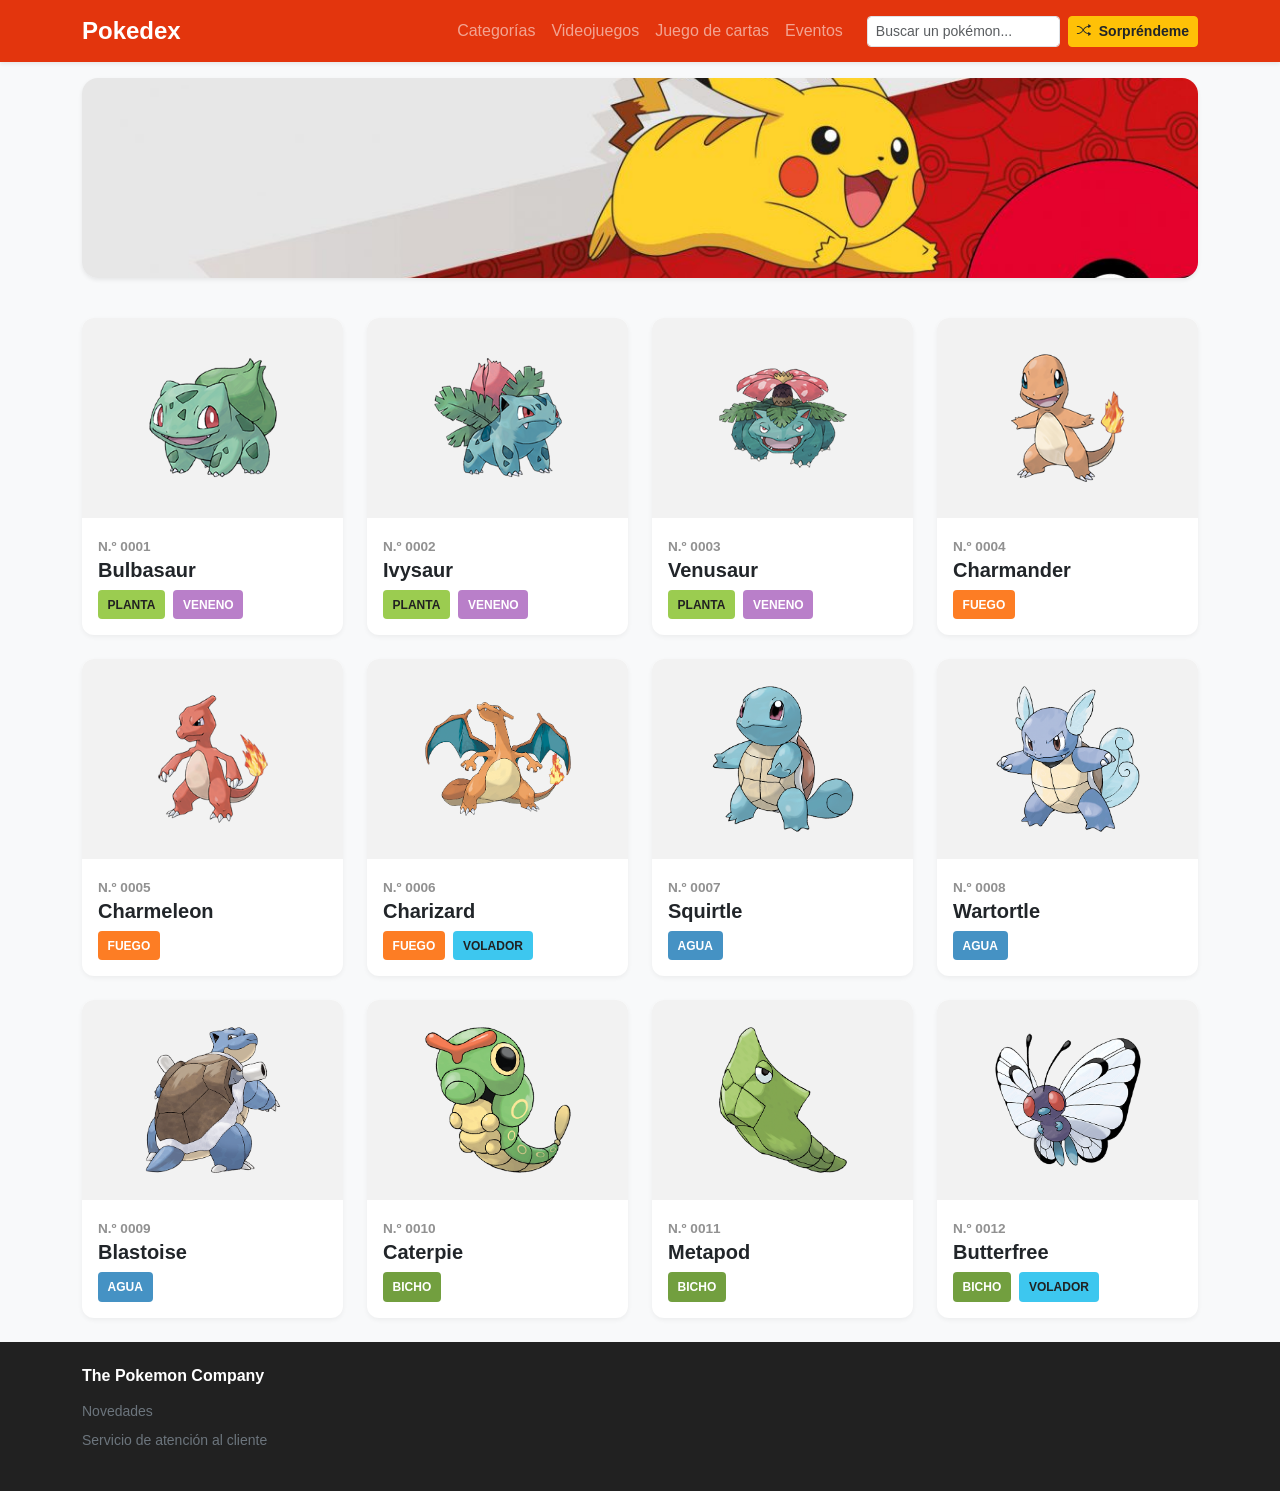
<file: Projects-Pockedex-com31/index.html>
<!DOCTYPE html>
<html lang="es">
<head>
  <meta charset="UTF-8">
  <meta name="viewport" content="width=device-width, initial-scale=1.0">
  <title>Pokedex | Inicio</title>
  <!-- Bootstrap CSS -->
  <link href="https://cdn.jsdelivr.net/npm/bootstrap@5.3.3/dist/css/bootstrap.min.css" rel="stylesheet">
  <!-- Bootstrap Icons -->
  <link rel="stylesheet" href="https://cdn.jsdelivr.net/npm/bootstrap-icons@1.11.3/font/bootstrap-icons.min.css">
  <link rel="stylesheet" href="./css/style.css">
</head>
<body class="d-flex flex-column min-vh-100 bg-light">

  <!-- NAVBAR -->
  <nav class="navbar navbar-expand-lg navbar-dark bg-poke-red sticky-top shadow-sm">
    <div class="container">
      <a class="navbar-brand fw-bold fs-4" href="index.html">Pokedex</a>
      <button class="navbar-toggler" type="button" data-bs-toggle="collapse" data-bs-target="#navbarPokedex">
        <span class="navbar-toggler-icon"></span>
      </button>
      <div class="collapse navbar-collapse" id="navbarPokedex">
        <ul class="navbar-nav ms-auto me-3 mb-2 mb-lg-0">
          <li class="nav-item"><a class="nav-link" href="error404.html">Categorías</a></li>
          <li class="nav-item"><a class="nav-link" href="error404.html">Videojuegos</a></li>
          <li class="nav-item"><a class="nav-link" href="error404.html">Juego de cartas</a></li>
          <li class="nav-item"><a class="nav-link" href="error404.html">Eventos</a></li>
        </ul>
        <form class="d-flex align-items-center" onsubmit="return false;">
          <input id="search-input" class="form-control me-2 form-control-sm" type="search" placeholder="Buscar un pokémon...">
          <button type="button" class="btn btn-warning btn-sm fw-bold text-dark text-nowrap" onclick="sorpresaPokemon()">
            <i class="bi bi-shuffle me-1"></i> Sorpréndeme
          </button>
        </form>
      </div>
    </div>
  </nav>

  <!-- BANNER CON IMAGEN -->
  <div class="container my-3">
    <div class="poke-banner-img text-center">
      <img src="./assets/banner/BANNER-65-POKEMON-1920X700-1170x427.jpg" alt="Banner Pokedex" class="img-fluid rounded-4 shadow-sm w-100" style="max-height: 200px; object-fit: cover;">
    </div>
  </div>

  <!-- CONTENIDO PRINCIPAL -->
  <main class="container py-4 flex-grow-1">
    
    <!-- GRILLA DE POKEMÓN -->
    <div id="poke-grid" class="row g-4">
      
      <!-- Bulbasaur (id=1) -->
      <div class="col-12 col-sm-6 col-md-4 col-lg-3 poke-item" data-name="bulbasaur">
        <div class="card poke-card h-100">
          <a href="detail.html?id=1" class="text-decoration-none text-dark">
            <div class="poke-img-box">
              <img src="./assets/001.png" class="img-fluid" alt="Bulbasaur">
            </div>
            <div class="card-body">
              <span class="poke-number">N.º 0001</span>
              <h5 class="card-title fw-bold">Bulbasaur</h5>
              <div>
                <span class="badge-type type-planta">Planta</span>
                <span class="badge-type type-veneno">Veneno</span>
              </div>
            </div>
          </a>
        </div>
      </div>

      <!-- Ivysaur (id=2) -->
      <div class="col-12 col-sm-6 col-md-4 col-lg-3 poke-item" data-name="ivysaur">
        <div class="card poke-card h-100">
          <a href="detail.html?id=2" class="text-decoration-none text-dark">
            <div class="poke-img-box">
              <img src="./assets/002.png" class="img-fluid" alt="Ivysaur">
            </div>
            <div class="card-body">
              <span class="poke-number">N.º 0002</span>
              <h5 class="card-title fw-bold">Ivysaur</h5>
              <div>
                <span class="badge-type type-planta">Planta</span>
                <span class="badge-type type-veneno">Veneno</span>
              </div>
            </div>
          </a>
        </div>
      </div>

      <!-- Venusaur (id=3) -->
      <div class="col-12 col-sm-6 col-md-4 col-lg-3 poke-item" data-name="venusaur">
        <div class="card poke-card h-100">
          <a href="detail.html?id=3" class="text-decoration-none text-dark">
            <div class="poke-img-box">
              <img src="./assets/003.png" class="img-fluid" alt="Venusaur">
            </div>
            <div class="card-body">
              <span class="poke-number">N.º 0003</span>
              <h5 class="card-title fw-bold">Venusaur</h5>
              <div>
                <span class="badge-type type-planta">Planta</span>
                <span class="badge-type type-veneno">Veneno</span>
              </div>
            </div>
          </a>
        </div>
      </div>

      <!-- Charmander (id=4) -->
      <div class="col-12 col-sm-6 col-md-4 col-lg-3 poke-item" data-name="charmander">
        <div class="card poke-card h-100">
          <a href="detail.html?id=4" class="text-decoration-none text-dark">
            <div class="poke-img-box">
              <img src="./assets/004.png" class="img-fluid" alt="Charmander">
            </div>
            <div class="card-body">
              <span class="poke-number">N.º 0004</span>
              <h5 class="card-title fw-bold">Charmander</h5>
              <div>
                <span class="badge-type type-fuego">Fuego</span>
              </div>
            </div>
          </a>
        </div>
      </div>

      <!-- Charmeleon (id=5) -->
      <div class="col-12 col-sm-6 col-md-4 col-lg-3 poke-item" data-name="charmeleon">
        <div class="card poke-card h-100">
          <a href="detail.html?id=5" class="text-decoration-none text-dark">
            <div class="poke-img-box">
              <img src="./assets/005.png" class="img-fluid" alt="Charmeleon">
            </div>
            <div class="card-body">
              <span class="poke-number">N.º 0005</span>
              <h5 class="card-title fw-bold">Charmeleon</h5>
              <div>
                <span class="badge-type type-fuego">Fuego</span>
              </div>
            </div>
          </a>
        </div>
      </div>

      <!-- Charizard (id=6) -->
      <div class="col-12 col-sm-6 col-md-4 col-lg-3 poke-item" data-name="charizard">
        <div class="card poke-card h-100">
          <a href="detail.html?id=6" class="text-decoration-none text-dark">
            <div class="poke-img-box">
              <img src="./assets/006.png" class="img-fluid" alt="Charizard">
            </div>
            <div class="card-body">
              <span class="poke-number">N.º 0006</span>
              <h5 class="card-title fw-bold">Charizard</h5>
              <div>
                <span class="badge-type type-fuego">Fuego</span>
                <span class="badge-type type-volador">Volador</span>
              </div>
            </div>
          </a>
        </div>
      </div>

      <!-- Squirtle (id=7) -->
      <div class="col-12 col-sm-6 col-md-4 col-lg-3 poke-item" data-name="squirtle">
        <div class="card poke-card h-100">
          <a href="detail.html?id=7" class="text-decoration-none text-dark">
            <div class="poke-img-box">
              <img src="./assets/007.png" class="img-fluid" alt="Squirtle">
            </div>
            <div class="card-body">
              <span class="poke-number">N.º 0007</span>
              <h5 class="card-title fw-bold">Squirtle</h5>
              <div>
                <span class="badge-type type-agua">Agua</span>
              </div>
            </div>
          </a>
        </div>
      </div>

      <!-- Wartortle (id=8) -->
      <div class="col-12 col-sm-6 col-md-4 col-lg-3 poke-item" data-name="wartortle">
        <div class="card poke-card h-100">
          <a href="detail.html?id=8" class="text-decoration-none text-dark">
            <div class="poke-img-box">
              <img src="./assets/008.png" class="img-fluid" alt="Wartortle">
            </div>
            <div class="card-body">
              <span class="poke-number">N.º 0008</span>
              <h5 class="card-title fw-bold">Wartortle</h5>
              <div>
                <span class="badge-type type-agua">Agua</span>
              </div>
            </div>
          </a>
        </div>
      </div>

      <!-- Blastoise (id=9) -->
      <div class="col-12 col-sm-6 col-md-4 col-lg-3 poke-item" data-name="blastoise">
        <div class="card poke-card h-100">
          <a href="detail.html?id=9" class="text-decoration-none text-dark">
            <div class="poke-img-box">
              <img src="./assets/009.png" class="img-fluid" alt="Blastoise">
            </div>
            <div class="card-body">
              <span class="poke-number">N.º 0009</span>
              <h5 class="card-title fw-bold">Blastoise</h5>
              <div>
                <span class="badge-type type-agua">Agua</span>
              </div>
            </div>
          </a>
        </div>
      </div>

      <!-- Caterpie (id=10) -->
      <div class="col-12 col-sm-6 col-md-4 col-lg-3 poke-item" data-name="caterpie">
        <div class="card poke-card h-100">
          <a href="detail.html?id=10" class="text-decoration-none text-dark">
            <div class="poke-img-box">
              <img src="./assets/010.png" class="img-fluid" alt="Caterpie">
            </div>
            <div class="card-body">
              <span class="poke-number">N.º 0010</span>
              <h5 class="card-title fw-bold">Caterpie</h5>
              <div>
                <span class="badge-type type-insecto">Bicho</span>
              </div>
            </div>
          </a>
        </div>
      </div>

      <!-- Metapod (id=11) -->
      <div class="col-12 col-sm-6 col-md-4 col-lg-3 poke-item" data-name="metapod">
        <div class="card poke-card h-100">
          <a href="detail.html?id=11" class="text-decoration-none text-dark">
            <div class="poke-img-box">
              <img src="./assets/011.png" class="img-fluid" alt="Metapod">
            </div>
            <div class="card-body">
              <span class="poke-number">N.º 0011</span>
              <h5 class="card-title fw-bold">Metapod</h5>
              <div>
                <span class="badge-type type-insecto">Bicho</span>
              </div>
            </div>
          </a>
        </div>
      </div>

      <!-- Butterfree (id=12) -->
      <div class="col-12 col-sm-6 col-md-4 col-lg-3 poke-item" data-name="butterfree">
        <div class="card poke-card h-100">
          <a href="detail.html?id=12" class="text-decoration-none text-dark">
            <div class="poke-img-box">
              <img src="./assets/012.png" class="img-fluid" alt="Butterfree">
            </div>
            <div class="card-body">
              <span class="poke-number">N.º 0012</span>
              <h5 class="card-title fw-bold">Butterfree</h5>
              <div>
                <span class="badge-type type-insecto">Bicho</span>
                <span class="badge-type type-volador">Volador</span>
              </div>
            </div>
          </a>
        </div>
      </div>

    </div>
  </main>

  <!-- FOOTER -->
  <footer class="bg-poke-dark text-white py-4 mt-auto">
    <div class="container text-center text-md-start">
      <div class="row g-4 justify-content-between">
        <div class="col-md-5">
          <h6 class="fw-bold mb-3">The Pokemon Company</h6>
          <ul class="list-unstyled small text-secondary vstack gap-2">
            <li><a href="error404.html" class="text-secondary text-decoration-none">Novedades</a></li>
            <li><a href="error404.html" class="text-secondary text-decoration-none">Servicio de atención al cliente</a></li>
          </ul>
        </div>
      </div>
    </div>
  </footer>

  <!-- SCRIPTS -->
  <script>
    // Botón Sorpréndeme
    function sorpresaPokemon() {
      const randomId = Math.floor(Math.random() * 12) + 1;
      window.location.href = `detail.html?id=${randomId}`;
    }

    // Buscador en tiempo real
    document.getElementById('search-input').addEventListener('input', function(e) {
      const term = e.target.value.toLowerCase().trim();
      const items = document.querySelectorAll('.poke-item');

      items.forEach(item => {
        const name = item.getAttribute('data-name');
        if (name.includes(term)) {
          item.style.display = 'block';
        } else {
          item.style.display = 'none';
        }
      });
    });
  </script>

  <script src="https://cdn.jsdelivr.net/npm/bootstrap@5.3.3/dist/js/bootstrap.bundle.min.js"></script>
</body>
</html>
</file>
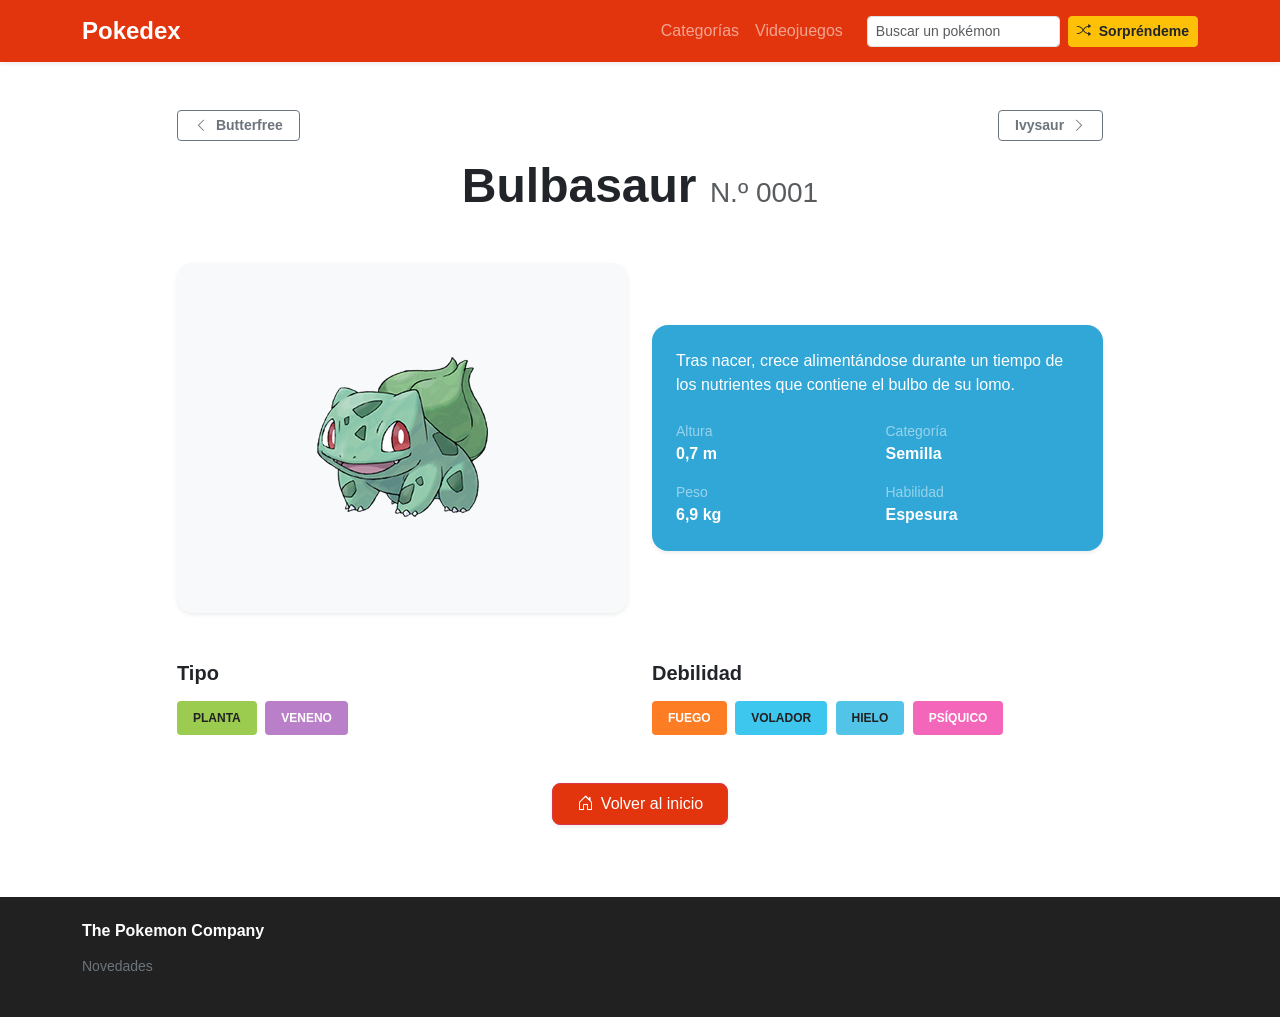
<file: Projects-Pockedex-com31/detail.html>
<!DOCTYPE html>
<html lang="es">
<head>
  <meta charset="UTF-8">
  <meta name="viewport" content="width=device-width, initial-scale=1.0">
  <title>Pokedex | Detalle</title>
  <!-- Bootstrap CSS -->
  <link href="https://cdn.jsdelivr.net/npm/bootstrap@5.3.3/dist/css/bootstrap.min.css" rel="stylesheet">
  <!-- Bootstrap Icons -->
  <link rel="stylesheet" href="https://cdn.jsdelivr.net/npm/bootstrap-icons@1.11.3/font/bootstrap-icons.min.css">
  <link rel="stylesheet" href="./css/style.css">
</head>
<body class="d-flex flex-column min-vh-100 bg-white">

  <!-- NAVBAR -->
  <nav class="navbar navbar-expand-lg navbar-dark bg-poke-red sticky-top shadow-sm">
    <div class="container">
      <a class="navbar-brand fw-bold fs-4" href="index.html">Pokedex</a>
      <button class="navbar-toggler" type="button" data-bs-toggle="collapse" data-bs-target="#navbarPokedex">
        <span class="navbar-toggler-icon"></span>
      </button>
      <div class="collapse navbar-collapse" id="navbarPokedex">
        <ul class="navbar-nav ms-auto me-3 mb-2 mb-lg-0">
          <li class="nav-item"><a class="nav-link" href="error404.html">Categorías</a></li>
          <li class="nav-item"><a class="nav-link" href="error404.html">Videojuegos</a></li>
        </ul>
        <form class="d-flex align-items-center" onsubmit="return false;">
          <input class="form-control me-2 form-control-sm" type="search" placeholder="Buscar un pokémon">
          <button type="button" class="btn btn-warning btn-sm fw-bold text-dark text-nowrap" onclick="sorpresaPokemonDetail()">
            <i class="bi bi-shuffle me-1"></i> Sorpréndeme
          </button>
        </form>
      </div>
    </div>
  </nav>

  <!-- CONTENIDO DETALLE -->
  <main class="container my-5 flex-grow-1" style="max-width: 950px;">
    
    <!-- BOTONES ANTERIOR / SIGUIENTE -->
    <div class="d-flex justify-content-between mb-3">
      <a id="prev-btn" href="#" class="btn btn-outline-secondary btn-sm fw-bold px-3">
        <i class="bi bi-chevron-left me-1"></i> <span id="prev-name">Anterior</span>
      </a>
      <a id="next-btn" href="#" class="btn btn-outline-secondary btn-sm fw-bold px-3">
        <span id="next-name">Siguiente</span> <i class="bi bi-chevron-right ms-1"></i>
      </a>
    </div>

    <!-- TÍTULO DINÁMICO -->
    <div class="text-center mb-5">
      <h1 id="poke-title" class="fw-bold display-5 text-dark">Cargando...</h1>
    </div>

    <!-- SECCIÓN CENTRAL: IMAGEN Y PANEL CELESTE -->
    <div class="row g-4 align-items-center mb-5">
      
      <!-- Imagen -->
      <div class="col-md-6">
        <div class="poke-detail-img-box p-4 rounded-4 text-center bg-light shadow-sm">
          <img id="poke-img" src="" alt="Pokémon" class="img-fluid" style="max-height: 320px; object-fit: contain;">
        </div>
      </div>

      <!-- Panel Celeste de Información -->
      <div class="col-md-6">
        <div class="detail-info-box shadow-sm p-4 rounded-4 text-white">
          <p id="poke-desc" class="lead fs-6 mb-4">Cargando información...</p>
          <div class="row g-3">
            <div class="col-6">
              <span class="d-block small text-white-50">Altura</span>
              <span id="poke-height" class="fw-bold fs-6">-</span>
            </div>
            <div class="col-6">
              <span class="d-block small text-white-50">Categoría</span>
              <span id="poke-category" class="fw-bold fs-6">-</span>
            </div>
            <div class="col-6">
              <span class="d-block small text-white-50">Peso</span>
              <span id="poke-weight" class="fw-bold fs-6">-</span>
            </div>
            <div class="col-6">
              <span class="d-block small text-white-50">Habilidad</span>
              <span id="poke-ability" class="fw-bold fs-6">-</span>
            </div>
          </div>
        </div>
      </div>

    </div>

    <!-- SECCIÓN INFERIOR: TIPOS Y DEBILIDADES -->
    <div class="row g-4 mb-4">
      <div class="col-md-6">
        <h5 class="fw-bold text-dark mb-3">Tipo</h5>
        <div id="poke-types"></div>
      </div>
      <div class="col-md-6">
        <h5 class="fw-bold text-dark mb-3">Debilidad</h5>
        <div id="poke-weaknesses"></div>
      </div>
    </div>

    <!-- BOTÓN VOLVER -->
    <div class="text-center mt-5 mb-4">
      <a href="index.html" class="btn btn-danger bg-poke-red px-4 py-2 rounded-3 text-decoration-none shadow-sm">
        <i class="bi bi-house-door me-2"></i>Volver al inicio
      </a>
    </div>

  </main>

  <!-- FOOTER -->
  <footer class="bg-poke-dark text-white py-4 mt-auto">
    <div class="container text-center text-md-start">
      <div class="row g-4 justify-content-between">
        <div class="col-md-5">
          <h6 class="fw-bold mb-3">The Pokemon Company</h6>
          <ul class="list-unstyled small text-secondary vstack gap-2">
            <li><a href="error404.html" class="text-secondary text-decoration-none">Novedades</a></li>
          </ul>
        </div>
      </div>
    </div>
  </footer>

  <!-- SCRIPT DINÁMICO DE DETALLE + NAVEGACIÓN -->
  <script>
    const pokemons = {
      "1": { name: "Bulbasaur", num: "N.º 0001", img: "./assets/001.png", desc: "Tras nacer, crece alimentándose durante un tiempo de los nutrientes que contiene el bulbo de su lomo.", height: "0,7 m", weight: "6,9 kg", category: "Semilla", ability: "Espesura", types: [{class: "type-planta", text: "Planta"}, {class: "type-veneno", text: "Veneno"}], weaknesses: [{class: "type-fuego", text: "Fuego"}, {class: "type-volador", text: "Volador"}, {class: "type-hielo", text: "Hielo"}, {class: "type-psiquico", text: "Psíquico"}] },
      "2": { name: "Ivysaur", num: "N.º 0002", img: "./assets/002.png", desc: "Cuando le brota un bulbo grande en el lomo, pierde la capacidad de erguirse sobre las patas traseras.", height: "1,0 m", weight: "13,0 kg", category: "Sostén", ability: "Espesura", types: [{class: "type-planta", text: "Planta"}, {class: "type-veneno", text: "Veneno"}], weaknesses: [{class: "type-fuego", text: "Fuego"}, {class: "type-volador", text: "Volador"}, {class: "type-hielo", text: "Hielo"}, {class: "type-psiquico", text: "Psíquico"}] },
      "3": { name: "Venusaur", num: "N.º 0003", img: "./assets/003.png", desc: "Su planta florece cuando absorbe energía solar. El aroma de su flor calma a quienes lo rodean.", height: "2,0 m", weight: "100,0 kg", category: "Semilla", ability: "Espesura", types: [{class: "type-planta", text: "Planta"}, {class: "type-veneno", text: "Veneno"}], weaknesses: [{class: "type-fuego", text: "Fuego"}, {class: "type-volador", text: "Volador"}, {class: "type-hielo", text: "Hielo"}, {class: "type-psiquico", text: "Psíquico"}] },
      "4": { name: "Charmander", num: "N.º 0004", img: "./assets/004.png", desc: "Prefiere los lugares calurosos. Cuando llueve, sale vapor de la punta de su cola.", height: "0,6 m", weight: "8,5 kg", category: "Lagartija", ability: "Mar Llamas", types: [{class: "type-fuego", text: "Fuego"}], weaknesses: [{class: "type-agua", text: "Agua"}, {class: "type-hielo", text: "Hielo"}] },
      "5": { name: "Charmeleon", num: "N.º 0005", img: "./assets/005.png", desc: "Es de naturaleza agresiva. En combate, echa fuego por la cola y arremete con sus afiladas garras.", height: "1,1 m", weight: "19,0 kg", category: "Llama", ability: "Mar Llamas", types: [{class: "type-fuego", text: "Fuego"}], weaknesses: [{class: "type-agua", text: "Agua"}] },
      "6": { name: "Charizard", num: "N.º 0006", img: "./assets/006.png", desc: "Escupe fuego tan caliente que funde las rocas. Causa incendios forestales sin querer.", height: "1,7 m", weight: "90,5 kg", category: "Llama", ability: "Mar Llamas", types: [{class: "type-fuego", text: "Fuego"}, {class: "type-volador", text: "Volador"}], weaknesses: [{class: "type-agua", text: "Agua"}, {class: "type-hielo", text: "Hielo"}] },
      "7": { name: "Squirtle", num: "N.º 0007", img: "./assets/007.png", desc: "Tras nacer, su lomo se hincha y se endurece como una coraza. Echa potente espuma por la boca.", height: "0,5 m", weight: "9,0 kg", category: "Tortuguita", ability: "Torrente", types: [{class: "type-agua", text: "Agua"}], weaknesses: [{class: "type-planta", text: "Planta"}] },
      "8": { name: "Wartortle", num: "N.º 0008", img: "./assets/008.png", desc: "Tiene una larga cola cubierta de un pelo rico y espeso que se vuelve más oscuro con la edad.", height: "1,0 m", weight: "22,5 kg", category: "Tortuga", ability: "Torrente", types: [{class: "type-agua", text: "Agua"}], weaknesses: [{class: "type-planta", text: "Planta"}] },
      "9": { name: "Blastoise", num: "N.º 0009", img: "./assets/009.png", desc: "Sus pesados cañones disparan chorros de agua con la fuerza suficiente para perforar acero.", height: "1,6 m", weight: "85,5 kg", category: "Armazón", ability: "Torrente", types: [{class: "type-agua", text: "Agua"}], weaknesses: [{class: "type-planta", text: "Planta"}] },
      "10": { name: "Caterpie", num: "N.º 0010", img: "./assets/010.png", desc: "Sus cortas patas están provistas de ventosas que le permiten trepar por muros y pendientes.", height: "0,3 m", weight: "2,9 kg", category: "Gusano", ability: "Polvo Escudo", types: [{class: "type-insecto", text: "Bicho"}], weaknesses: [{class: "type-fuego", text: "Fuego"}, {class: "type-volador", text: "Volador"}] },
      "11": { name: "Metapod", num: "N.º 0011", img: "./assets/011.png", desc: "Su capullo es duro como el acero. Apenas se mueve porque espera a que su interior evolucione.", height: "0,7 m", weight: "9,9 kg", category: "Capullo", ability: "Secreción", types: [{class: "type-insecto", text: "Bicho"}], weaknesses: [{class: "type-fuego", text: "Fuego"}, {class: "type-volador", text: "Volador"}] },
      "12": { name: "Butterfree", num: "N.º 0012", img: "./assets/012.png", desc: "Adora el néctar de las flores y puede localizar polen incluso a kilómetros de distancia.", height: "1,1 m", weight: "32,0 kg", category: "Mariposa", ability: "Ojo Compuesto", types: [{class: "type-insecto", text: "Bicho"}, {class: "type-volador", text: "Volador"}], weaknesses: [{class: "type-fuego", text: "Fuego"}, {class: "type-hielo", text: "Hielo"}] }
    };

    const urlParams = new URLSearchParams(window.location.search);
    const pokeId = parseInt(urlParams.get('id')) || 1;
    const poke = pokemons[pokeId] || pokemons["1"];

    // Cargar datos principales
    document.getElementById('poke-title').innerHTML = `${poke.name} <span class="text-muted fw-normal fs-3">${poke.num}</span>`;
    document.getElementById('poke-img').src = poke.img;
    document.getElementById('poke-img').alt = poke.name;
    document.getElementById('poke-desc').innerText = poke.desc;
    document.getElementById('poke-height').innerText = poke.height;
    document.getElementById('poke-category').innerText = poke.category;
    document.getElementById('poke-weight').innerText = poke.weight;
    document.getElementById('poke-ability').innerText = poke.ability;

    // Tipos y debilidades
    document.getElementById('poke-types').innerHTML = poke.types.map(t => `<span class="badge-type ${t.class} px-3 py-2">${t.text}</span>`).join(' ');
    document.getElementById('poke-weaknesses').innerHTML = poke.weaknesses.map(w => `<span class="badge-type ${w.class} px-3 py-2">${w.text}</span>`).join(' ');

    // Configurar botones de Anterior y Siguiente (con bucle circular del 1 al 12)
    const prevId = pokeId > 1 ? pokeId - 1 : 12;
    const nextId = pokeId < 12 ? pokeId + 1 : 1;

    document.getElementById('prev-btn').href = `detail.html?id=${prevId}`;
    document.getElementById('prev-name').innerText = pokemons[prevId].name;

    document.getElementById('next-btn').href = `detail.html?id=${nextId}`;
    document.getElementById('next-name').innerText = pokemons[nextId].name;

    function sorpresaPokemonDetail() {
      const randomId = Math.floor(Math.random() * 12) + 1;
      window.location.href = `detail.html?id=${randomId}`;
    }
  </script>

  <script src="https://cdn.jsdelivr.net/npm/bootstrap@5.3.3/dist/js/bootstrap.bundle.min.js"></script>
</body>
</html>
</file>
<file: Projects-Pockedex-com31/css/style.css>
/* ==========================================
   ESTILOS DE LA POKEDEX
   ========================================== */

:root {
  --poke-red: #e3350d;
  --poke-dark: #212121;
}

body {
  font-family: 'Segoe UI', Tahoma, Geneva, Verdana, sans-serif;
  background-color: #f5f5f5;
  display: flex;
  flex-direction: column;
  min-height: 100vh;
}

/* Colores institucionales de Pokémon */
.bg-poke-red {
  background-color: var(--poke-red) !important;
}

.bg-poke-dark {
  background-color: var(--poke-dark) !important;
}

/* Tarjetas de Pokémon (index.html) */
.poke-card {
  border: none;
  border-radius: 12px;
  transition: transform 0.2s ease-in-out, box-shadow 0.2s ease-in-out;
  background-color: #ffffff;
  overflow: hidden;
  box-shadow: 0 2px 5px rgba(0,0,0,0.05);
}

.poke-card:hover {
  transform: translateY(-5px);
  box-shadow: 0 10px 20px rgba(0,0,0,0.1);
}

.poke-img-box {
  background-color: #f2f2f2;
  padding: 20px;
  text-align: center;
}

.poke-img-box img {
  height: 160px;
  object-fit: contain;
  transition: transform 0.3s;
}

.poke-card:hover .poke-img-box img {
  transform: scale(1.08);
}

.poke-number {
  font-size: 0.85rem;
  color: #919191;
  font-weight: 600;
}

/* Caja de imagen en detalle (detail.html) */
.poke-detail-img-box {
  background-color: #f2f2f2;
  border-radius: 12px;
  display: flex;
  align-items: center;
  justify-content: center;
  min-height: 350px;
}

/* Caja de información celeste oficial en detail.html */
.detail-info-box {
  background-color: #30a7d7;
  color: white;
  border-radius: 12px;
}

/* Badges de Tipos (Soporta minúsculas y mayúsculas) */
.badge-type {
  display: inline-block;
  border-radius: 4px;
  font-size: 0.75rem;
  font-weight: bold;
  color: white;
  text-transform: uppercase;
  margin-right: 4px;
  padding: 0.35rem 0.6rem;
  text-align: center;
}

.type-planta { background-color: #9bcc50; color: #212121; }
.type-veneno { background-color: #b97fc9; }
.type-fuego, .type-Fuego { background-color: #fd7d24; }
.type-agua, .type-Agua { background-color: #4592c4; }
.type-volador, .type-Volador { background-color: #3dc7ef; color: #212121; }
.type-insecto, .type-Insecto { background-color: #729f3f; }
.type-hielo { background-color: #51c4e7; color: #212121; }
.type-psiquico { background-color: #f366b9; }

/* Tarjeta 404 */
.card-404 {
  border-radius: 1rem;
  box-shadow: 0 0.5rem 1rem rgba(0, 0, 0, 0.1);
}

/* Estilo del Banner / Hero */
.poke-banner {
  background: linear-gradient(135deg, #212121 0%, #333333 100%);
  border-bottom: 4px solid var(--poke-red);
}
</file>
